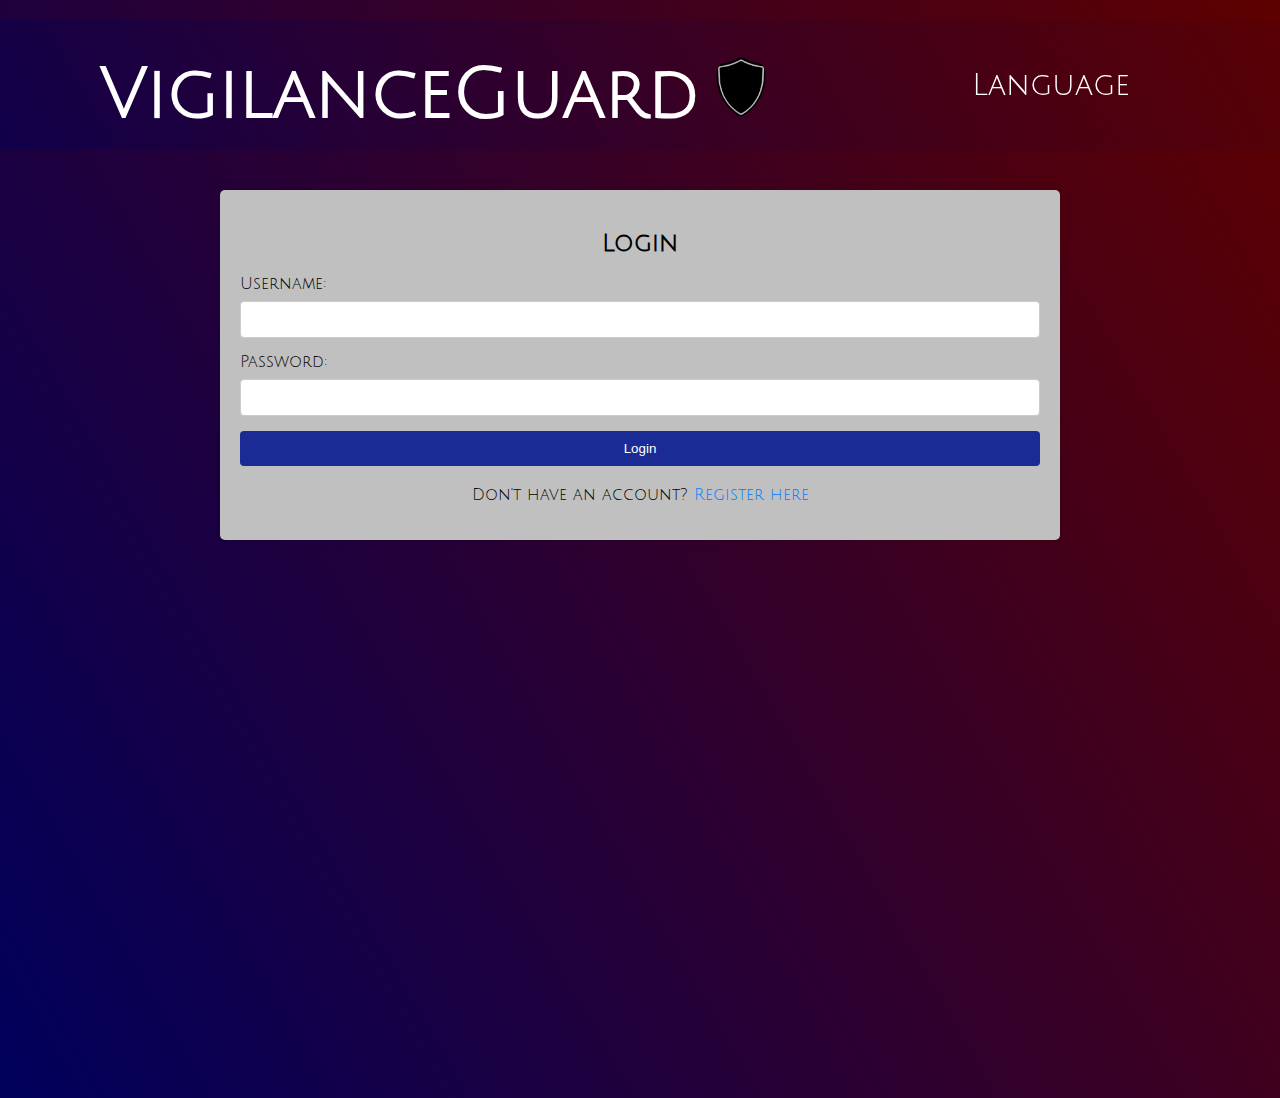
<file: login.html>
<!DOCTYPE html>

<html>
    <head>
        <meta charset="UTF-8">
        <meta name="viewport" content="width=device-width, initial-scale=1.0">
        <title>connected anti-theft device</title>
        <link rel="stylesheet" href="css/login-style.css">

    </head>
    <body>
        <header class="header">
            <div class="logotrans">
                <a href="index.html" class="logo">VigilanceGuard</a>
                <img src="logo.png" alt="logo">
            </div>

            <nav class="navabar">
                
                <a href="language.html">Language</a>

            </nav>

            

        </header>
        <div class="container">
            <h2 id="formTitle">Login</h2>
            <form id="loginForm" onsubmit="return validateForm('loginForm')">
                <label for="username">Username:</label>
                <input type="text" id="username" name="username" required>
        
                <label for="password">Password:</label>
                <input type="password" id="password" name="password" required>
        
                <button type="submit">Login</button>
            </form>
        
            <form id="registerForm" style="display: none;" onsubmit="return validateForm('registerForm')">
                <label for="newUsername">New Username:</label>
                <input type="text" id="newUsername" name="newUsername" required>
        
                <label for="newPassword">New Password:</label>
                <input type="password" id="newPassword" name="newPassword" required>
        
                <button type="submit">Register</button>
            </form>
        
            <div class="register-link">
                <p id="toggleFormText">Don't have an account? <a href="javascript:void(0);" id="registerLink">Register here</a></p>
            </div>
        </div>

        <script src="js/login-script.js"></script>

    </body>


</html>
</file>
<file: css/login-style.css>
@import url('https://fonts.googleapis.com/css2?family=Julius+Sans+One&display=swap');


body {
    min-height: 100vh;
    background: rgb(95, 94, 94) ;
    font-family: 'Julius Sans One';
    background: linear-gradient(60deg, rgb(0, 0, 92), rgb(94, 0, 0)) ;
    background-repeat: no-repeat;
    


}


.header {
    margin-top: 20px;
    position: fixed;
    top: 0;
    left: 0;
    width: 100%;
    height: 10%;
    padding: 20px 100px;
    display: flex;
    justify-content: space-between;
    align-items: center;
    z-index: 100;
    background: linear-gradient(60deg, rgba(0, 0, 92, 0.357), rgba(94, 0, 0, 0.431)) ;



}



.navabar a {
    position: relative;
    text-decoration: none;
    margin-left: 70px;
    font-size: 30px;
    margin-right: 250px;
}

.navabar a::before {
    content: '';
    position: absolute;
    top:100%;
    left: 0;
    width: 0;
    height: 2px;
    background: white;
    transition: .3s;
}

.navabar a:hover::before {
    width: 100%;

}


.logo {
    position: relative;
    text-decoration: none;
    font-weight: 700;
    font-size: 70px;
    transition: text-shadow 1s ease;
    
}
.logotrans a::before {
    content: '';
    position: absolute;
    top:100%;
    left: 0;
    width: 0;
    height: 2px;
    background: white;
    transition: .3s;

}


.logotrans a:hover::before {
    width: 100%;

}

.logotrans {
    display: inline;

}

.logotrans img {
    margin-left: 10px;
    width: 50px;
    height: 60px;
    margin-top: 20px;
    transition: box-shadow 3s ease;
    border-radius: 20px;


}

.logotrans img:hover {
    box-shadow: 0 0 30px rgb(255, 255, 255);
    transition: .3s;



}

.logo:hover {
    text-shadow: 0 0 10px rgb(255, 255, 255);
}
a {
    color: white;
}

.container {
    width: 100%;
    max-width: 800px;
    margin: 15% auto; /* Center horizontally with top margin of 50px */
    padding: 20px;
    background-color: #c0c0c0;
    box-shadow: 0 0 10px rgba(0, 0, 0, 0.1);
    border-radius: 5px;

    transition: border-radius 2s ease; 

}

.container:hover {
    border-radius: 30px;

}

h2 {
    text-align: center;
}

form {
    display: flex;
    flex-direction: column;
}

label {
    margin-bottom: 8px;
}

input {
    padding: 10px;
    margin-bottom: 15px;
    border: 1px solid #ccc;
    border-radius: 4px;
}

button {
    padding: 10px;
    background-color: #1b2b96;
    color: #fff;
    border: none;
    border-radius: 4px;
    cursor: pointer;
    transition: border-radius 2s ease; 
}


button:hover {
    background-color: #45a049;
    border-radius: 15px;
}

.register-link {
    text-align: center;
    margin-top: 20px;
}

.register-link a {
    color: #007bff;
    text-decoration: none;
}
</file>
